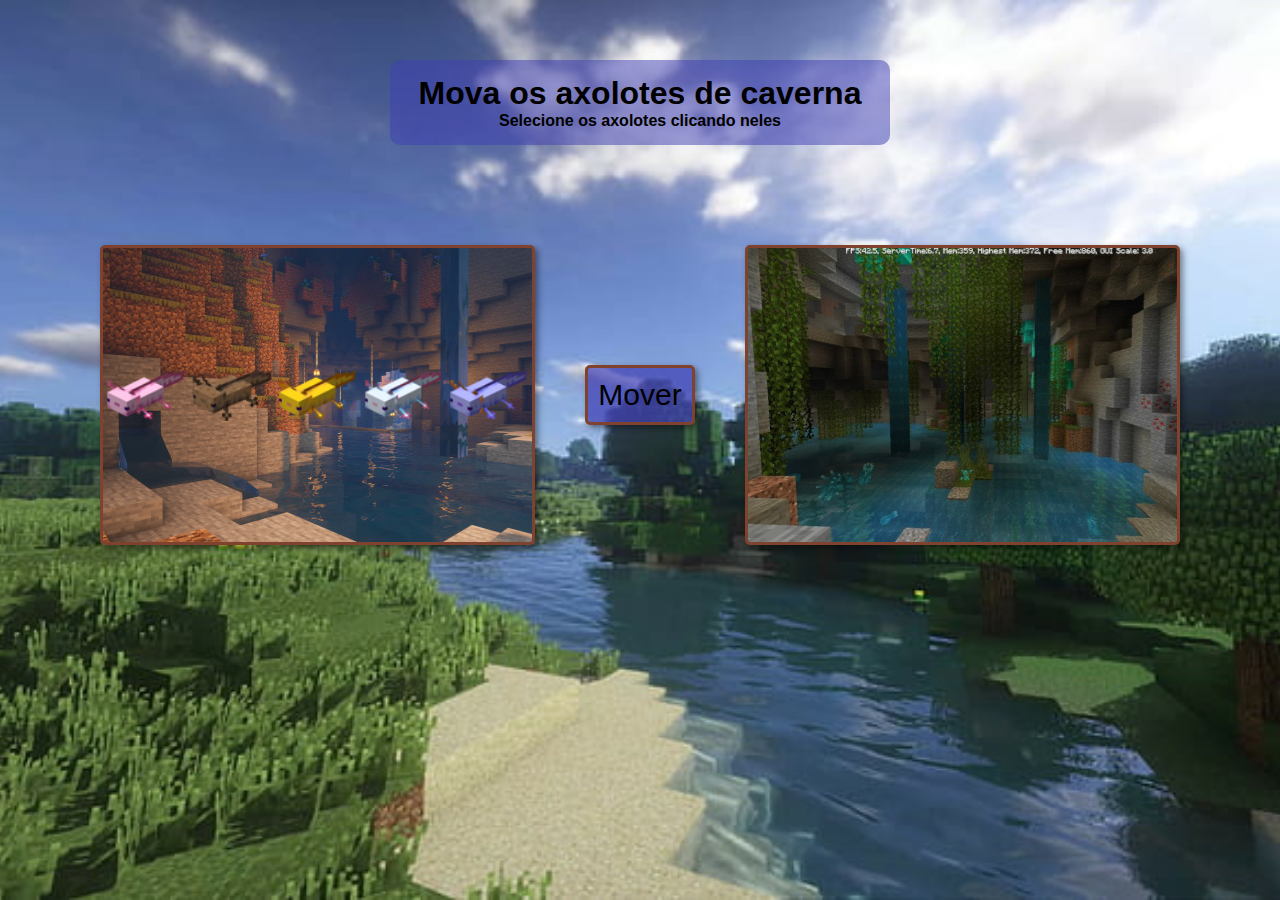
<file: aula35/index.html>
<!DOCTYPE html>
<html lang="pt-br">
<head>
    <meta charset="UTF-8">
    <meta http-equiv="X-UA-Compatible" content="IE=edge">
    <meta name="viewport" content="width=device-width, initial-scale=1.0">
    <link rel="stylesheet" href="style.css">
    <title>Exercicios</title>
</head>
<body>
    <div id="texto">
        <h1>Mova os axolotes de caverna</h1>
        <p>Selecione os axolotes clicando neles</p>
    </div>

    <main>
        <div id="axolote" class="caverna">
            <img class="esse" src="img/mine-axolot-rosa.png" alt="Axolote rosa do minecraft">
            <img class="esse" src="img/mine-axolot-marrom.png" alt="Axolote rarrom do minecraft">
            <img class="esse" src="img/mine-axolot-dourado.png" alt="Axolote Dourado do minecraft">
            <img class="esse" src="img/mine-axolot-ciano.png" alt="Axolote ciano do minecraft">
            <img class="esse" src="img/mine-axolot-azul.png" alt="Axolote azul do minecraft">
        </div>
        <button id="botao">Mover</button>
        <div id="local-vazio" class="caverna">
        </div>
    </main>

    <script src="exercicio.js"></script>
</body>
</html>
</file>
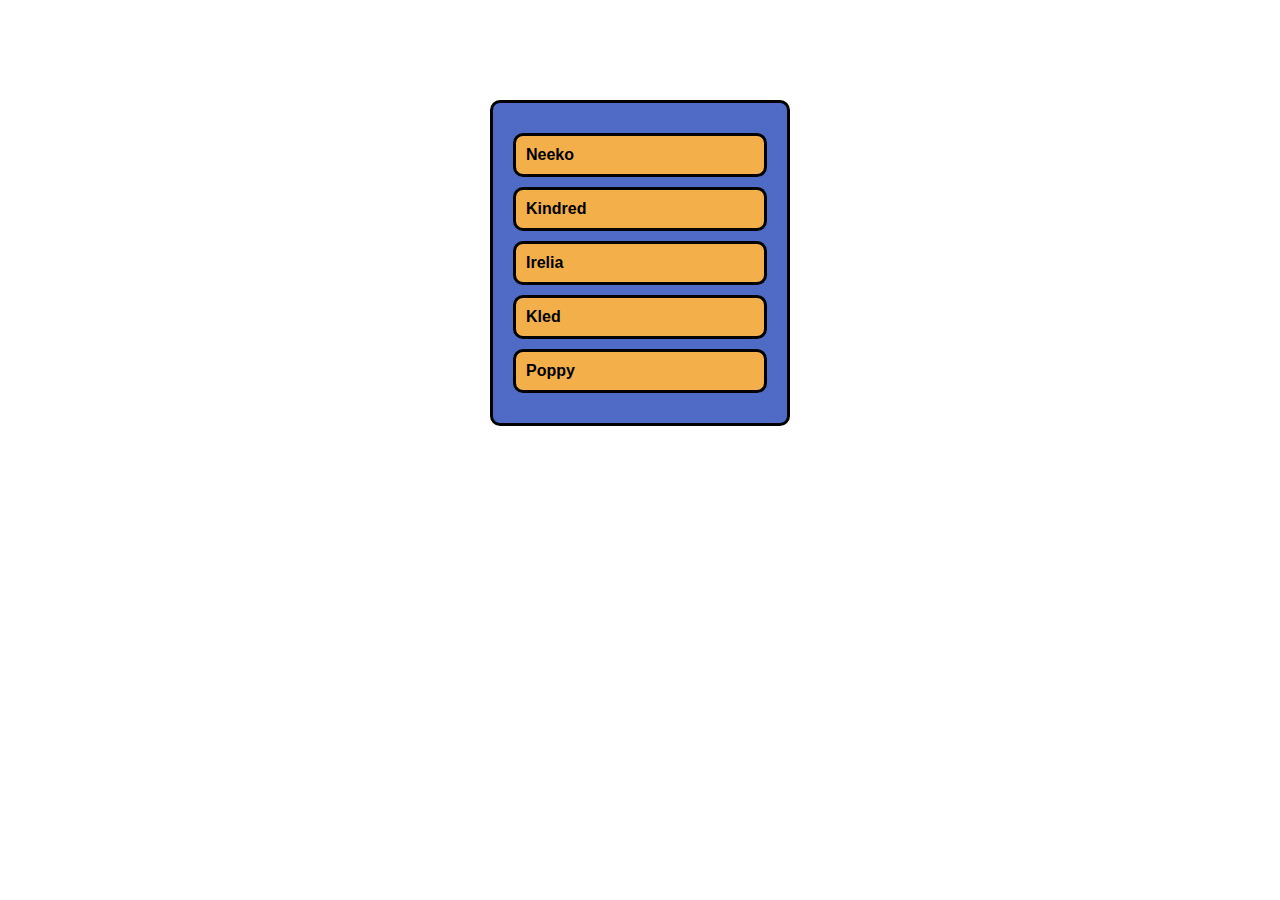
<file: aula37/index.html>
<!DOCTYPE html>
<html lang="pt-br">
<head>
    <meta charset="UTF-8">
    <meta http-equiv="X-UA-Compatible" content="IE=edge">
    <meta name="viewport" content="width=device-width, initial-scale=1.0">
    <link rel="stylesheet" href="style.css">
    <title>Aula 37</title>
</head>
<body>
    <div id="container">
        <div class="teste">Neeko</div>
        <div class="teste">Kindred</div>
        <div class="teste">Irelia</div>
        <div class="teste">Kled</div>
        <div class="teste">Poppy</div>
    </div>

    <script src="script.js"></script>
</body>
</html>
</file>
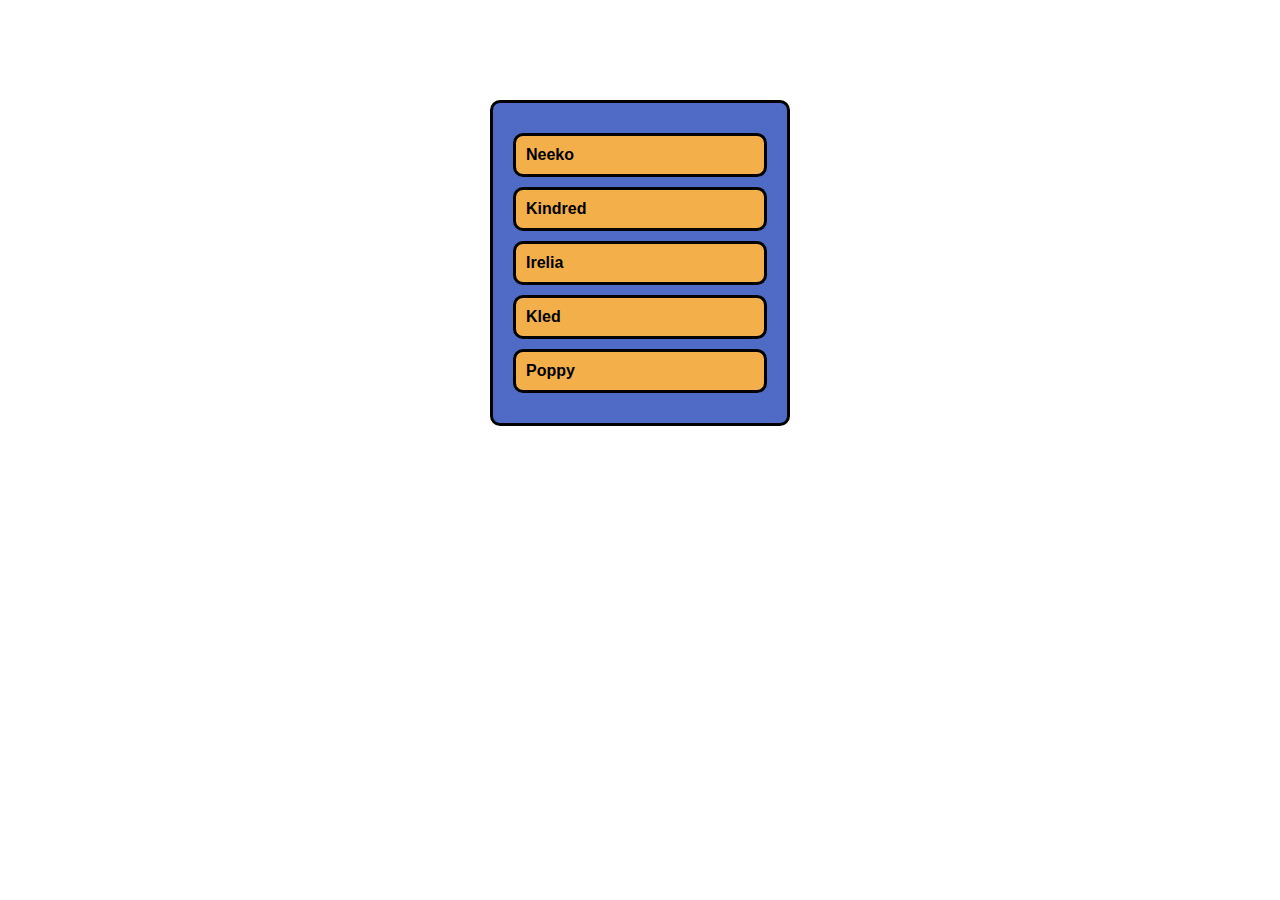
<file: aula38/index.html>
<!DOCTYPE html>
<html lang="pt-br">
<head>
    <meta charset="UTF-8">
    <meta http-equiv="X-UA-Compatible" content="IE=edge">
    <meta name="viewport" content="width=device-width, initial-scale=1.0">
    <link rel="stylesheet" href="style.css">
    <title>Aula 37</title>
</head>
<body>
    <div id="container">
        <div class="teste coisa">Neeko</div>
        <div class="teste">Kindred</div>
        <div class="teste">Irelia</div>
        <div class="teste">Kled</div>
        <div class="teste">Poppy</div>
    </div>

    <script src="script.js"></script>
</body>
</html>
</file>
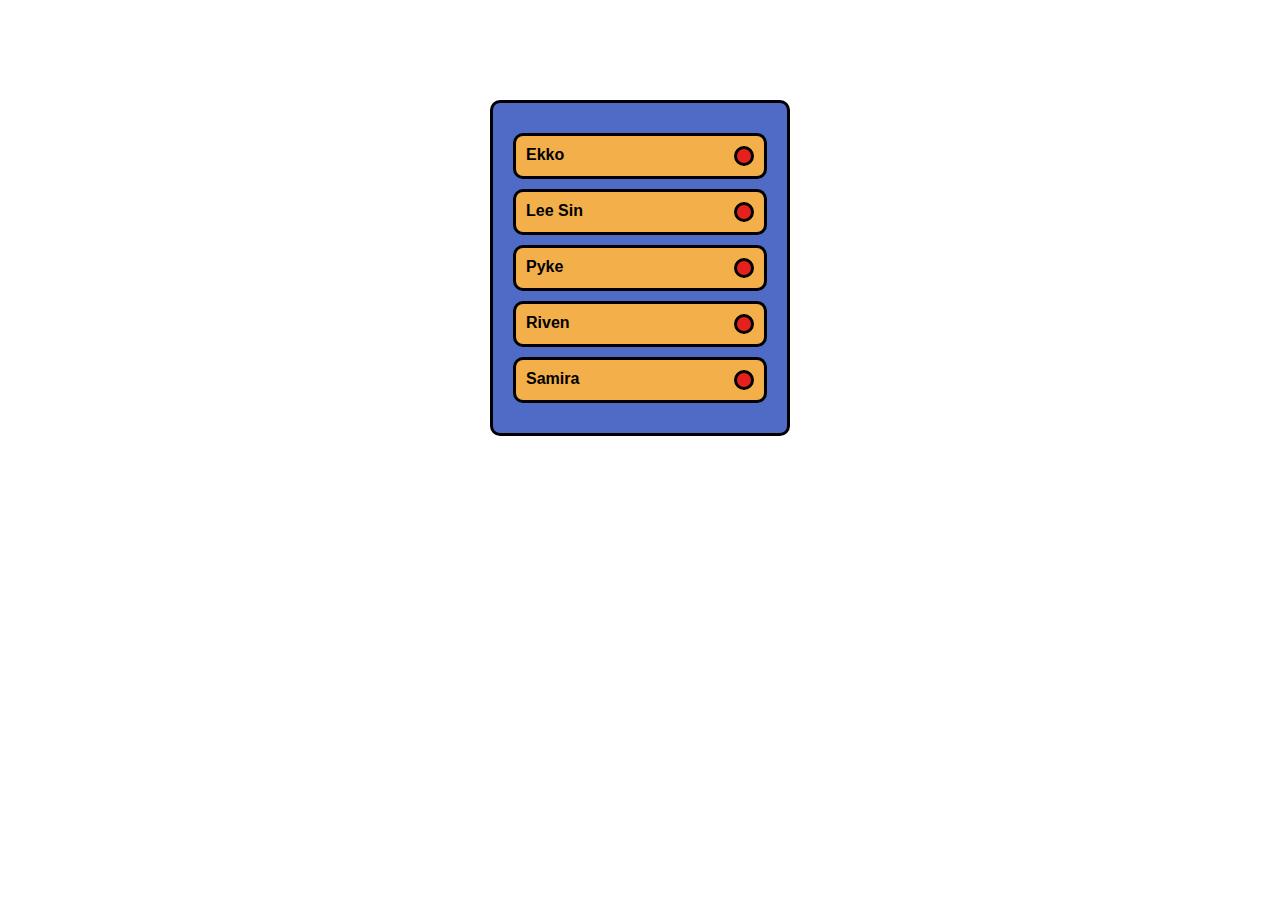
<file: aula41/index.html>
<!DOCTYPE html>
<html lang="pt-br">
<head>
    <meta charset="UTF-8">
    <meta http-equiv="X-UA-Compatible" content="IE=edge">
    <meta name="viewport" content="width=device-width, initial-scale=1.0">
    <link rel="stylesheet" href="style.css">
    <title>Aula 41</title>
</head>
<body>
    <div id="container">
        <!-- <div class="teste coisa">Neeko</div>
        <div class="teste">Kindred</div>
        <div class="teste">Irelia</div>
        <div class="teste">Kled</div>
        <div class="teste">Poppy</div> -->
    </div>

    <script src="script.js"></script>
</body>
</html>
</file>
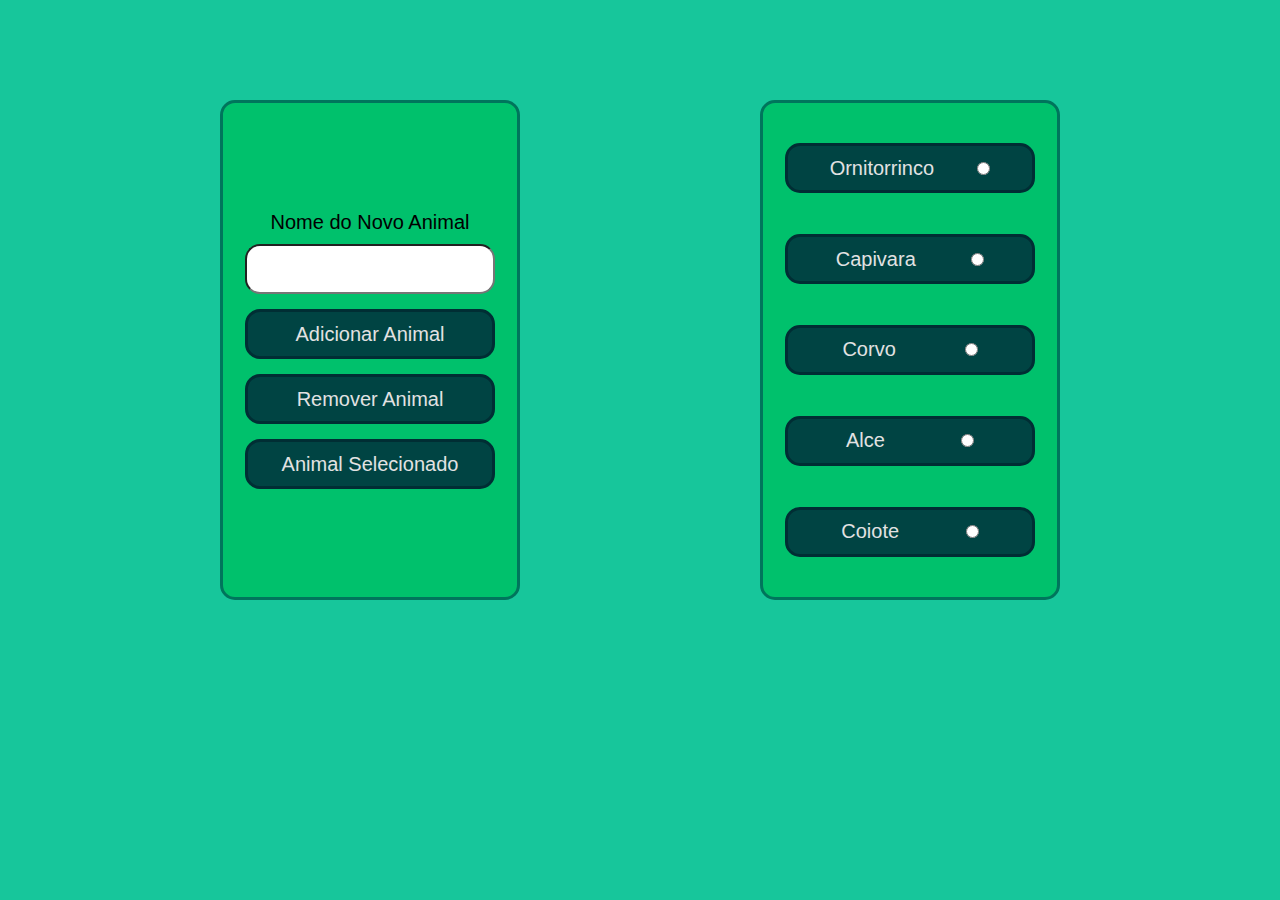
<file: aula43/index.html>
<!DOCTYPE html>
<html lang="pt-br">
<head>
    <meta charset="UTF-8">
    <meta http-equiv="X-UA-Compatible" content="IE=edge">
    <meta name="viewport" content="width=device-width, initial-scale=1.0">
    <link rel="stylesheet" href="style.css">
    <title>Exercício</title>
</head>
<body>
    <div id="comandos" class="grande">
        <div id="nome-animal-novo">
            <p>Nome do Novo Animal</p>
            <input type="text" class="texto-animal-novo">
        </div>
        <div id="adicionar" class="botao">
            <p>Adicionar Animal</p>
        </div>
        <div id="remover" class="botao">
            <p>Remover Animal</p>
        </div>
        <div id="selecionar" class="botao">
            <p>Animal Selecionado</p>
        </div>
    </div>

    <div id="animais" class="grande">
        <div class="radio">
            <p>Ornitorrinco</p>
            <input type="radio" name="escolha">
        </div>
        <div class="radio">
            <p>Capivara</p>
            <input type="radio" name="escolha">
        </div>
        <div class="radio">
            <p>Corvo</p>
            <input type="radio" name="escolha">
        </div>
        <div class="radio">
            <p>Alce</p>
            <input type="radio" name="escolha">
        </div>
        <div class="radio">
            <p>Coiote</p>
            <input type="radio" name="escolha">
        </div>
    </div>
    <script src="script.js"></script>
</body>
</html>
</file>
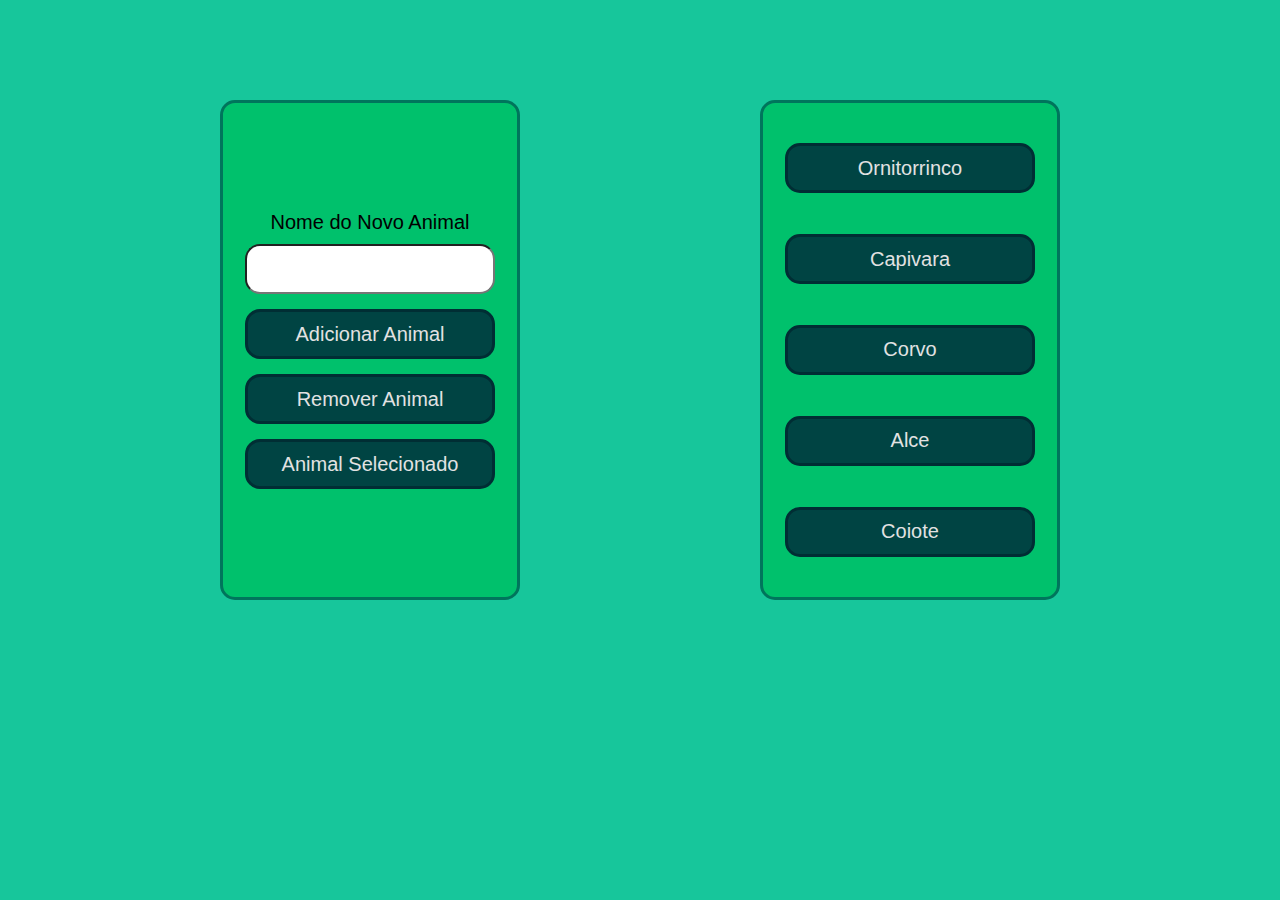
<file: aula46/index.html>
<!DOCTYPE html>
<html lang="pt-br">
<head>
    <meta charset="UTF-8">
    <meta http-equiv="X-UA-Compatible" content="IE=edge">
    <meta name="viewport" content="width=device-width, initial-scale=1.0">
    <link rel="stylesheet" href="style.css">
    <title>Exercício</title>
</head>
<body>
    <div id="comandos" class="grande">
        <div id="nome-animal-novo">
            <p>Nome do Novo Animal</p>
            <input type="text" class="texto-animal-novo">
        </div>
        <div id="adicionar" class="botao">
            <p>Adicionar Animal</p>
        </div>
        <div id="remover" class="botao">
            <p>Remover Animal</p>
        </div>
        <div id="selecionar" class="botao">
            <p>Animal Selecionado</p>
        </div>
    </div>

    <div id="animais" class="grande">
        <div class="animal">
            <p>Ornitorrinco</p>
        </div>
        <div class="animal">
            <p>Capivara</p>
        </div>
        <div class="animal">
            <p>Corvo</p>
        </div>
        <div class="animal">
            <p>Alce</p>
        </div>
        <div class="animal">
            <p>Coiote</p>
        </div>
    </div>
    <script src="script.js"></script>
</body>
</html>
</file>
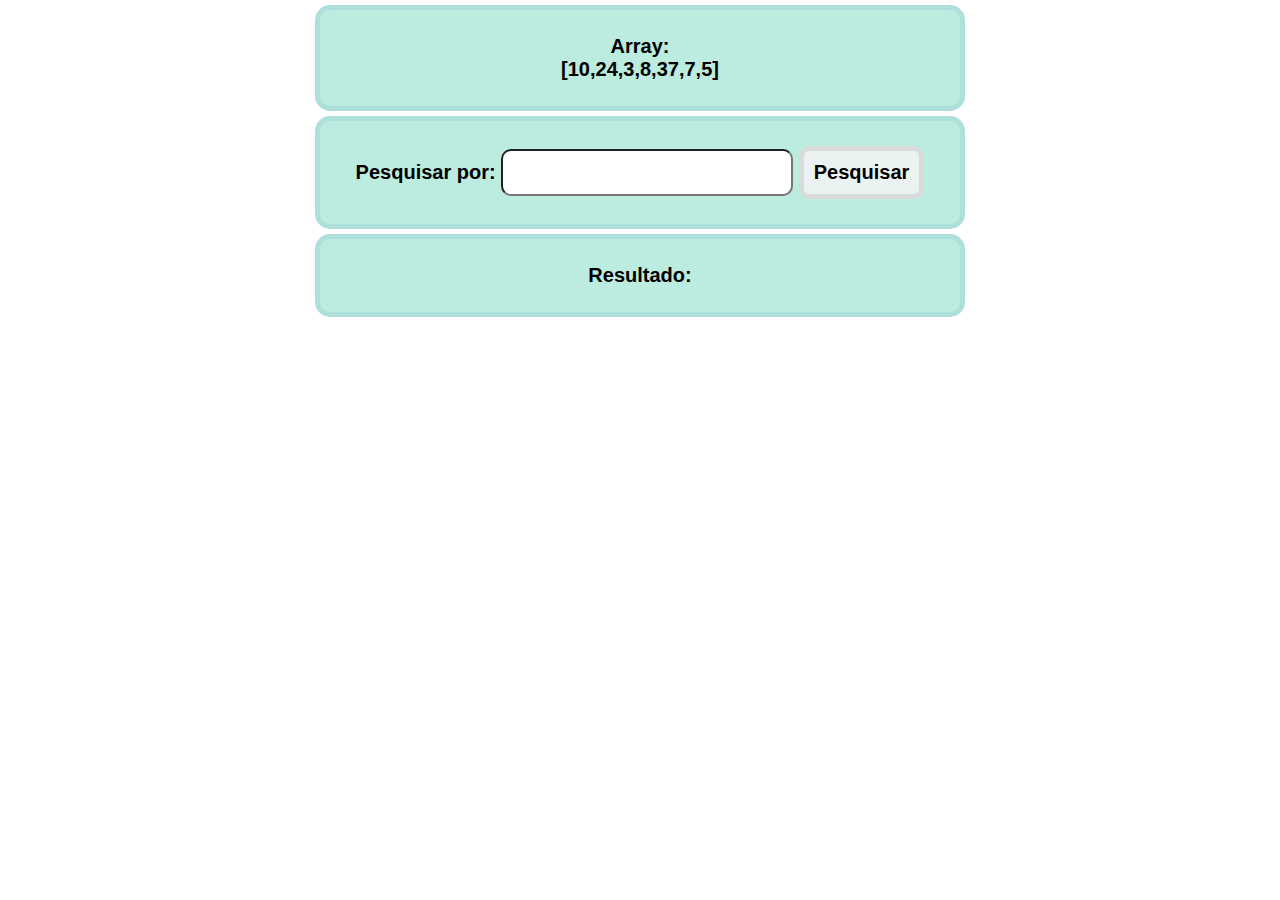
<file: aula47/index.html>
<!DOCTYPE html>
<html lang="pt-br">
<head>
    <meta charset="UTF-8">
    <meta name="viewport" content="width=device-width, initial-scale=1.0">
    <link rel="stylesheet" href="style.css">
    <title>Document</title>
</head>
<body>
    <div id="array">
        <p>Array:</p>
        <p id="texto-array"></p>
    </div>

    <div id="pesquisa">
        <label for="texto-pesquisa">Pesquisar por:</label>
        <input type="text" name="texto-pesquisa" id="texto-pesquisa">
        <input type="button" value="Pesquisar" id="botao">
    </div>

    <div id="resultado">
        <p>Resultado:</p>
        <p id="texto-resultado"></p>
    </div>

    <script src="script.js"></script>
</body>
</html>
</file>
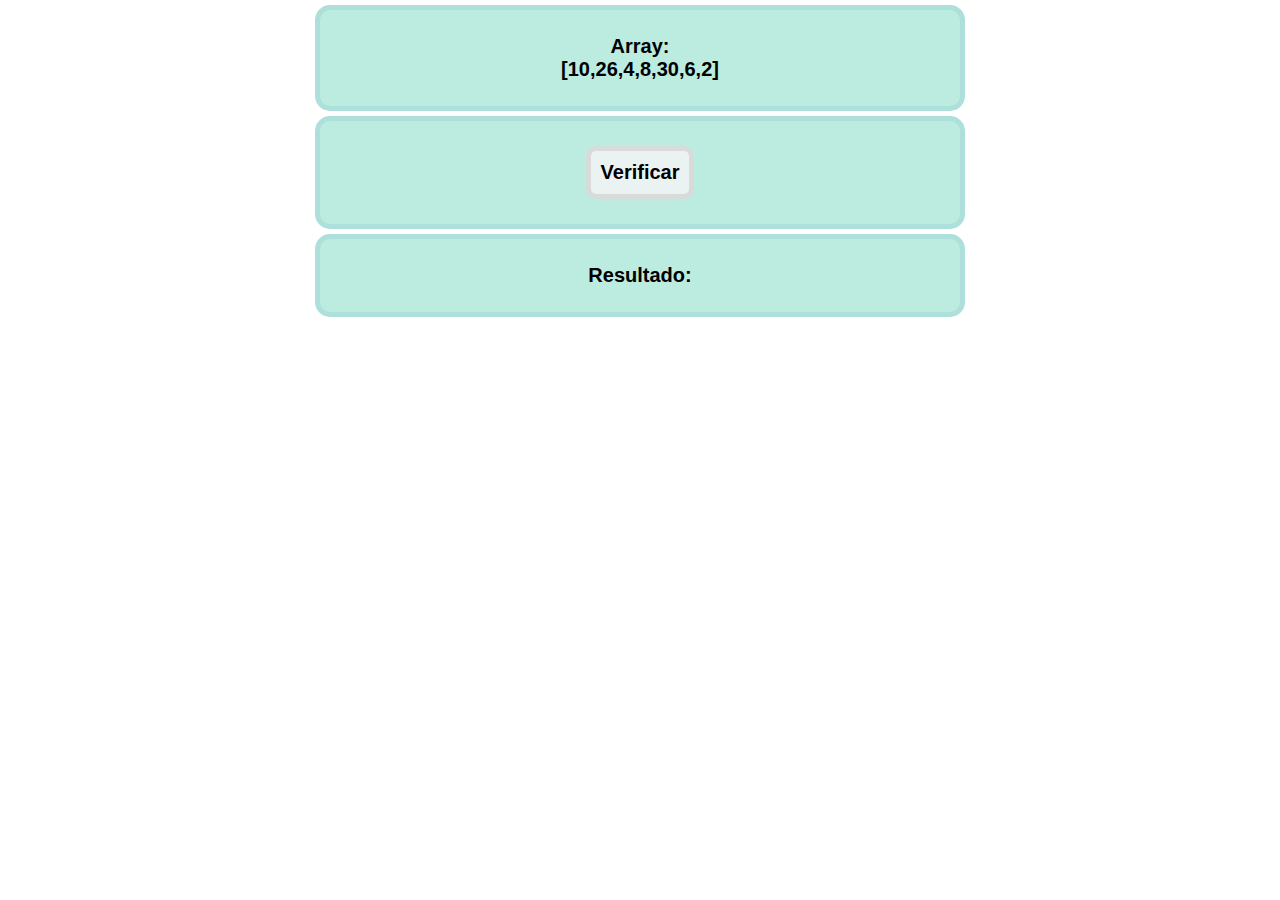
<file: aula48/index.html>
<!DOCTYPE html>
<html lang="pt-br">
<head>
    <meta charset="UTF-8">
    <meta name="viewport" content="width=device-width, initial-scale=1.0">
    <link rel="stylesheet" href="style.css">
    <title>Document</title>
</head>
<body>
    <div>
        <p>Array:</p>
        <p id="texto-array"></p>
    </div>

    <div>
        <input type="button" value="Verificar" id="botao">
    </div>

    <div>
        <p>Resultado:</p>
        <p id="texto-resultado"></p>
    </div>

    <script src="script.js"></script>
</body>
</html>
</file>
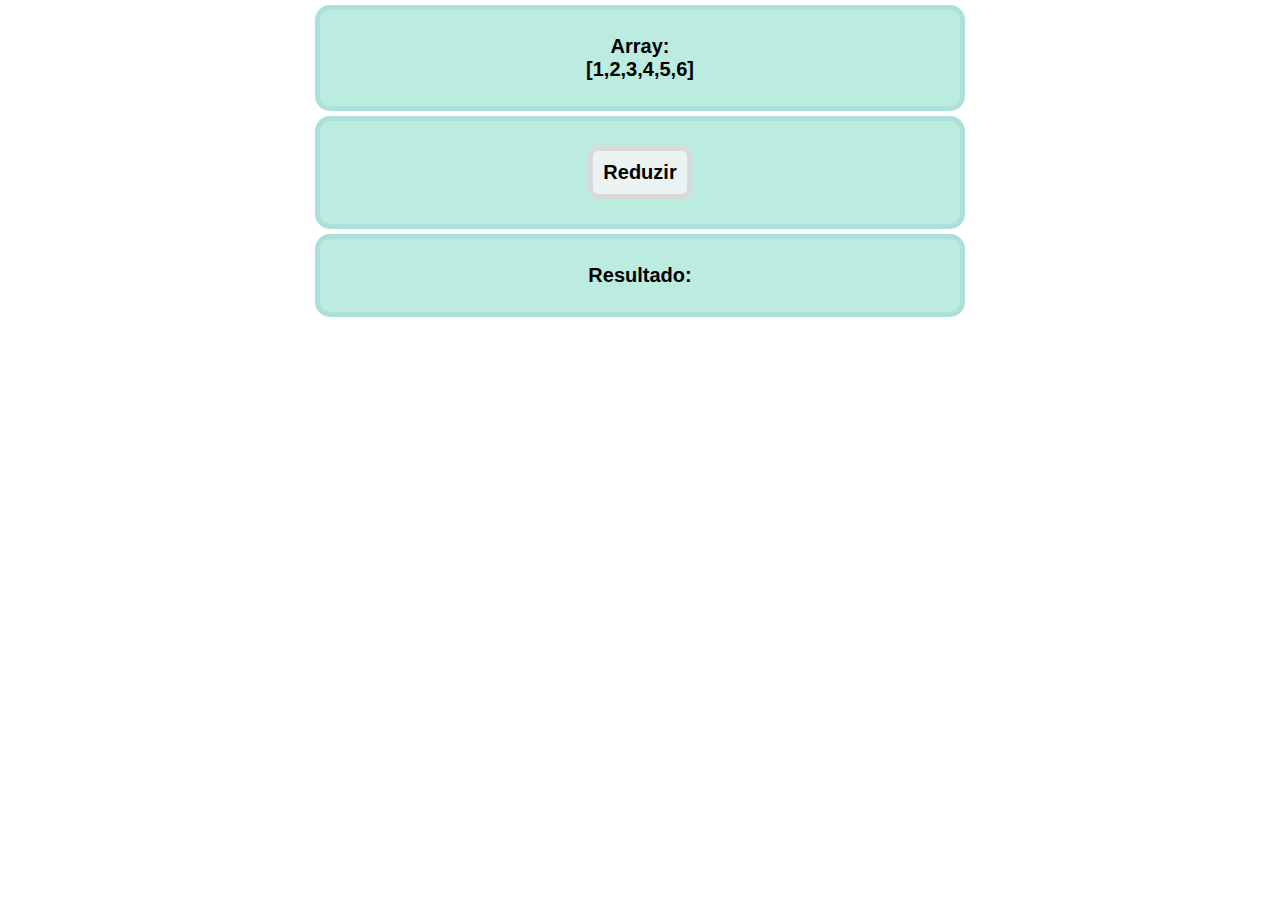
<file: aula50/index.html>
<!DOCTYPE html>
<html lang="pt-br">
<head>
    <meta charset="UTF-8">
    <meta name="viewport" content="width=device-width, initial-scale=1.0">
    <link rel="stylesheet" href="style.css">
    <title>Document</title>
</head>
<body>
    <div>
        <p>Array:</p>
        <p id="texto-array"></p>
    </div>

    <div>
        <input type="button" value="Reduzir" id="botao">
    </div>

    <div>
        <p>Resultado:</p>
        <p id="texto-resultado"></p>
    </div>

    <script src="script.js"></script>
</body>
</html>
</file>
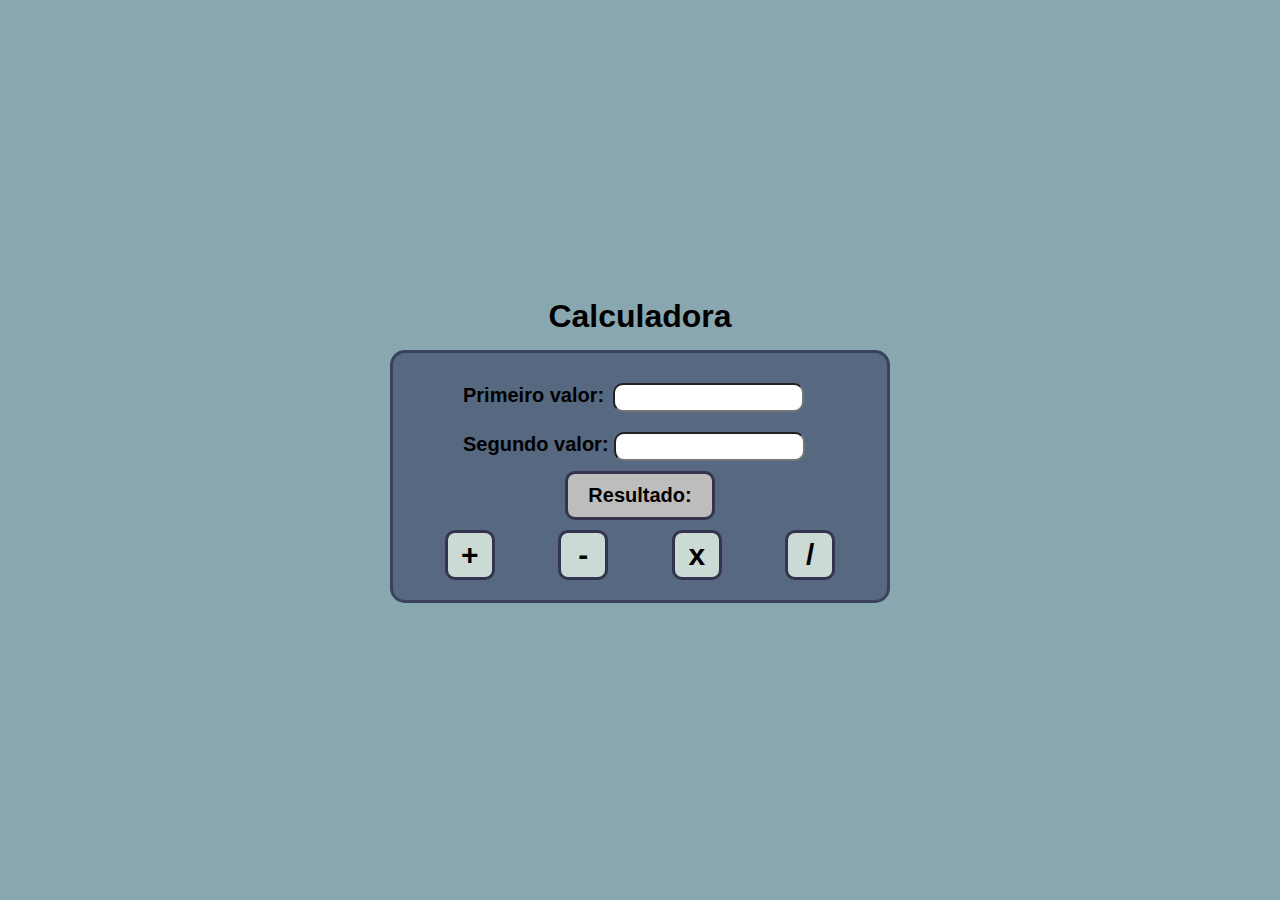
<file: aula54/index.html>
<!DOCTYPE html>
<html lang="pt-br">
<head>
    <meta charset="UTF-8">
    <meta name="viewport" content="width=device-width, initial-scale=1.0">
    <link rel="stylesheet" href="style.css">
    <title>Exercicio Array</title>
</head>
<body>
    <h1>Calculadora</h1>
    <div id="calculadora">
        <div id="campos">
            <label for="numero1">Primeiro valor:</label>
            <input type="number" name="numero1" id="numero1" class="campo">
            <br>
            <label for="numero2">Segundo valor:</label>
            <input type="number" name="numero2" id="numero2" class="campo">
        </div>

            <div id="res">
                <p>Resultado:</p>
                <p id="resultado"></p>
            </div>
        

        <div id="operacoes">
            <p id="adicao">+</p>
            <p id="subtracao">-</p>
            <p id="multiplicacao">x</p>
            <p id="divisao">/</p>
        </div>
    </div>

    <script src="script.js"></script>
</body>
</html>
</file>
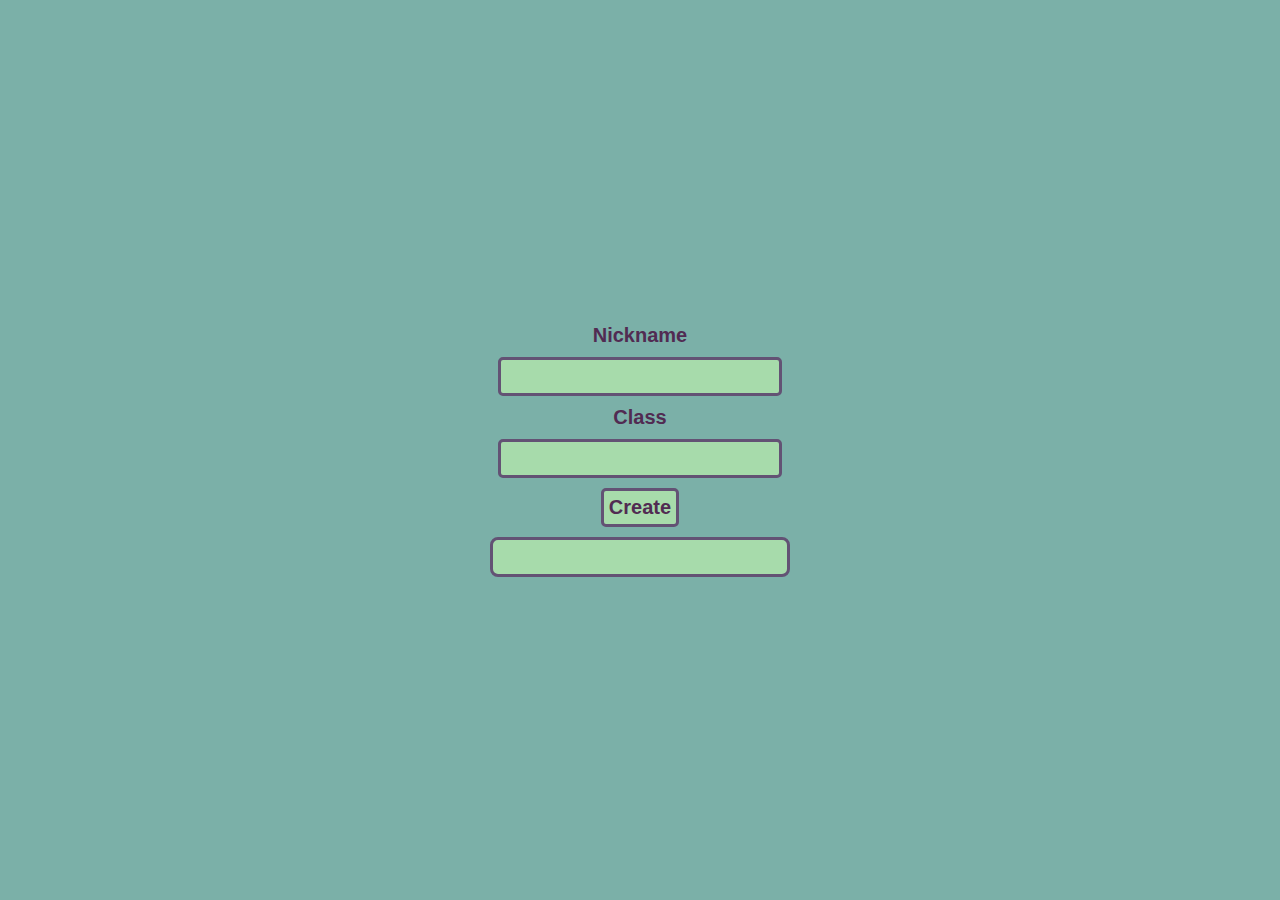
<file: aula59/index.html>
<!DOCTYPE html>
<html lang="pt-br">
<head>
    <meta charset="UTF-8">
    <meta name="viewport" content="width=device-width, initial-scale=1.0">
    <link rel="stylesheet" href="style.css">
    <title>Exercicio Objetos</title>
</head>
<body>
    <main>
        <label for="nickname">Nickname</label>
        <input type="text" id="nickname" name="nickname">
        <label for="class">Class</label>
        <input type="text" name="class" id="class">
        <button id="button">Create</button>
        <div id="new-players"></div>
    </main>

    <script src="script.js"></script>
</body>
</html>
</file>
<file: aula35/style.css>
* {
    margin: 0px;
    padding: 0px;
    box-sizing: border-box;
}

html {
    height: 100vh;
}

body {
    background: url(img/minecraft-fundo.jpg) no-repeat center top /cover;
}

#texto {
    background-color: rgba(64, 64, 180, 0.507);
    text-align: center;
    font-family: Arial, Helvetica, sans-serif;
    width: 500px;
    margin: 60px auto 0px auto;
    padding: 15px;
    border-radius: 10px;
}

#texto p {
    font-weight: 700;
}

main {
    display: flex;
    padding: 100px;
    align-items: center;
    justify-content: center;
}

div#axolote {
    background: url(img/minecraft-fundo-agua-caverna-1.jpg);
}

div.caverna, #botao {
    border-radius: 5px;
    border: 3px solid rgb(126, 66, 47);
    box-shadow: 3px 3px 6px rgba(0, 0, 0, 0.432);
    width: 500px;
    height: 300px;
    display: flex;
    align-items: center;
    justify-content: space-around;
}

img {
    width: 80px;
    height: 52px;
}

.escolhido {
    scale: 1.2;
}

#botao {
    margin: 50px;
    font-size: 30px;
    width: initial;
    height: initial;
    padding: 10px;
    outline: none;
    background-color: rgba(64, 64, 180, 0.719);
}

#botao:hover {
    background-color: rgba(64, 64, 180, 0.918);
    
}

div#local-vazio {
    background: url(img/minecraft-fundo-agua-caverna-2.jpg);
}
</file>
<file: aula37/style.css>
* {
    margin: 0px;
    padding: 0px;
    box-sizing: border-box;
}

html {
    height: 100vh;
}

#container {
    background-color: rgb(79, 107, 197);
    border: 3px solid black;
    margin: 100px auto;
    width: 300px;
    padding: 20px;
    border-radius: 10px;
}

.teste {
    font-weight: 700;
    font-family: Arial, Helvetica, sans-serif;
    padding: 10px;
    border: 3px solid black;
    background-color: rgb(243, 175, 73);
    margin: 10px 0px;
    border-radius: 10px;
}
</file>
<file: aula38/style.css>
* {
    margin: 0px;
    padding: 0px;
    box-sizing: border-box;
}

html {
    height: 100vh;
}

#container {
    background-color: rgb(79, 107, 197);
    border: 3px solid black;
    margin: 100px auto;
    width: 300px;
    padding: 20px;
    border-radius: 10px;
}

.teste {
    font-weight: 700;
    font-family: Arial, Helvetica, sans-serif;
    padding: 10px;
    border: 3px solid black;
    background-color: rgb(243, 175, 73);
    margin: 10px 0px;
    border-radius: 10px;
}
</file>
<file: aula41/style.css>
* {
    margin: 0px;
    padding: 0px;
    box-sizing: border-box;
}

html {
    height: 100vh;
}

#container {
    background-color: rgb(79, 107, 197);
    border: 3px solid black;
    margin: 100px auto;
    width: 300px;
    padding: 20px;
    border-radius: 10px;
}

.teste {
    display: flex;
    justify-content: space-between;
    font-weight: 700;
    font-family: Arial, Helvetica, sans-serif;
    padding: 10px;
    border: 3px solid black;
    background-color: rgb(243, 175, 73);
    margin: 10px 0px;
    border-radius: 10px;
}

.lixo {
    border-radius: 100%;
    background-color: rgb(230, 31, 31);
    width: 20px;
    height: 20px;
    border: 3px solid black;

}
</file>
<file: aula43/style.css>
* {
    margin: 0px;
    padding: 0px;
    box-sizing: border-box;
}

body {
    background-color: #17c69b;
    display: flex; 
    padding: 100px;
    align-items: center;
    justify-content: space-around;
    font-family: Arial, Helvetica, sans-serif;
}

#comandos {
    justify-content: center;
    gap: 15px;
}

#nome-animal-novo {
    text-align: center;
    font-weight: 700px;
    font-size: 20px;
}

.texto-animal-novo {
    margin-top: 10px;
    height: 50px;
    width: 250px;
    font-weight: 700px;
    font-size: 20px;
    border-radius: 15px;
    padding: 20px;
}

.grande {
    border: 3px solid #00755c;
    background-color: #00c16c;
    width: 300px;
    height: 500px;
    flex-direction: column;
    justify-content: space-around;
}

.grande, .radio, .botao {
    border-radius: 15px;
    padding: 20px;
    display: flex;
    align-items: center;
}

.radio, .botao {
    background-color: #004443;
    border: 3px solid #002e34;
    height: 50px;
    width: 250px;
    font-weight: 700px;
    font-size: 20px;
    color: rgb(226, 226, 226);
    justify-content: space-around;
}
</file>
<file: aula46/style.css>
* {
    margin: 0px;
    padding: 0px;
    box-sizing: border-box;
}

body {
    background-color: #17c69b;
    display: flex; 
    padding: 100px;
    align-items: center;
    justify-content: space-around;
    font-family: Arial, Helvetica, sans-serif;
}

#comandos {
    justify-content: center;
    gap: 15px;
}

#nome-animal-novo {
    text-align: center;
    font-weight: 700px;
    font-size: 20px;
}

.texto-animal-novo {
    margin-top: 10px;
    height: 50px;
    width: 250px;
    font-weight: 700px;
    font-size: 20px;
    border-radius: 15px;
    padding: 20px;
}

.grande {
    border: 3px solid #00755c;
    background-color: #00c16c;
    width: 300px;
    height: 500px;
    flex-direction: column;
    justify-content: space-around;
}

.grande, .animal, .botao {
    border-radius: 15px;
    padding: 20px;
    display: flex;
    align-items: center;
}

.animal, .botao {
    background-color: #004443;
    border: 3px solid #002e34;
    height: 50px;
    width: 250px;
    font-weight: 700px;
    font-size: 20px;
    color: rgb(226, 226, 226);
    justify-content: space-around;
}

.selecionado {
    filter: saturate(4);
}
</file>
<file: aula47/style.css>
* {
    margin: 0px;
    padding: 0px;
    box-sizing: border-box;
    font-size: 20px;
    font-family: Arial, Helvetica, sans-serif;
    font-weight: bold;
}

div {
    background-color: #bcebdf;
    border: 5px solid #ade0db;
    width:650px;
    border-radius: 15px;
    padding: 25px;
    margin: 5px auto;
    text-align: center;
}

#botao {
    background-color: #ebf2f2;
    border: 5px solid #d9dbdb;
    border-radius: 10px;
    padding: 10px;
}

#texto-pesquisa {
    padding: 10px;
    border-radius: 10px;
}

/* 
#d9dbdb
#ade0db
#bcebdf
#d0f2e7
#ebf2f2
 */
</file>
<file: aula48/style.css>
* {
    margin: 0px;
    padding: 0px;
    box-sizing: border-box;
    font-size: 20px;
    font-family: Arial, Helvetica, sans-serif;
    font-weight: bold;
}

div {
    background-color: #bcebdf;
    border: 5px solid #ade0db;
    width:650px;
    border-radius: 15px;
    padding: 25px;
    margin: 5px auto;
    text-align: center;
}

#botao {
    background-color: #ebf2f2;
    border: 5px solid #d9dbdb;
    border-radius: 10px;
    padding: 10px;
}

#texto-pesquisa {
    padding: 10px;
    border-radius: 10px;
}

/* 
#d9dbdb
#ade0db
#bcebdf
#d0f2e7
#ebf2f2
 */
</file>
<file: aula50/style.css>
* {
    margin: 0px;
    padding: 0px;
    box-sizing: border-box;
    font-size: 20px;
    font-family: Arial, Helvetica, sans-serif;
    font-weight: bold;
}

div {
    background-color: #bcebdf;
    border: 5px solid #ade0db;
    width:650px;
    border-radius: 15px;
    padding: 25px;
    margin: 5px auto;
    text-align: center;
}

#botao {
    background-color: #ebf2f2;
    border: 5px solid #d9dbdb;
    border-radius: 10px;
    padding: 10px;
}

#texto-pesquisa {
    padding: 10px;
    border-radius: 10px;
}

/* 
#d9dbdb
#ade0db
#bcebdf
#d0f2e7
#ebf2f2
 */
</file>
<file: aula54/style.css>
/* 
#34344e
#3a415a
#566981
#89a7b1
#cbdad5 
*/
* {
    margin: 0px;
    padding: 0px;
    box-sizing: border-box;
    font-family: Arial, Helvetica, sans-serif;
}

body, html {
    height: 100vh;
}

body {
    background-color: #89a7b1;
    display: flex;
    flex-direction: column;
    align-items: center;
    justify-content: center;
}

h1 {
    margin-bottom: 15px;
}

#calculadora {
    font-size: 20px;
    font-weight: bold;
    border: 3px solid #3a415a;
    background-color: #566981;
    width: 500px;
    padding: 20px;
    border-radius: 15px;
}

#campos {
    margin-left: 50px;
}

.campo {
    margin: 10px 0px;
    border-radius: 10px;
    padding: 5px;
}

#numero1 {
    margin-left: 3px;
}

#res {
    text-align: center;
    width: 150px; 
    background-color: #bdbdbd;
    margin: auto;
    padding: 10px;
    border-radius: 10px;
    border: 3px solid #34344e;
}

#operacoes {
    margin-top: 10px;
    display: flex;
    justify-content: space-around;

}

#operacoes p {
    border: 3px solid #34344e;
    background-color: #cbdad5;
    width: 50px;
    height: 50px;
    display: flex;
    align-items: center;
    justify-content: center;
    border-radius: 10px;
    cursor: pointer;
    font-size: 30px;
}

#operacoes p:hover {
    border: 3px solid #22222e;
    background-color: #bdbdbd;
}
</file>
<file: aula59/style.css>
* {
    margin: 0px;
    padding: 0px;
    box-sizing: border-box;
    font-family: Arial, Helvetica, sans-serif;
    font-size: 20px;
    font-weight: bold;
}

body, html {
    height: 100vh;
}

body {
    background-color: #7bb0a8;
}

body, main, #new-players {
    display: flex;
    justify-content: center;
    align-items: center;
}

main, #new-players {
    flex-direction: column;
    gap: 10px;
}

label {
    color: #512b52;
}

input, button{
    background-color: #a7dbab;
    outline: none;
    border: 3px solid #635274;
    padding: 5px;
    border-radius: 5px;
    color: #512b52;
}

#new-players {
    border: 3px solid #635274;
    background-color: #a7dbab;
    border-radius: 8px;
    min-width: 300px;
    min-height: 40px;
    color: #512b52;
    padding: 10px;
}

#bottom-line {
    border-bottom: 2px solid #635274;
}

/* 
#512b52
#635274
#7bb0a8
#a7dbab
#e4f5b1 
*/
</file>
